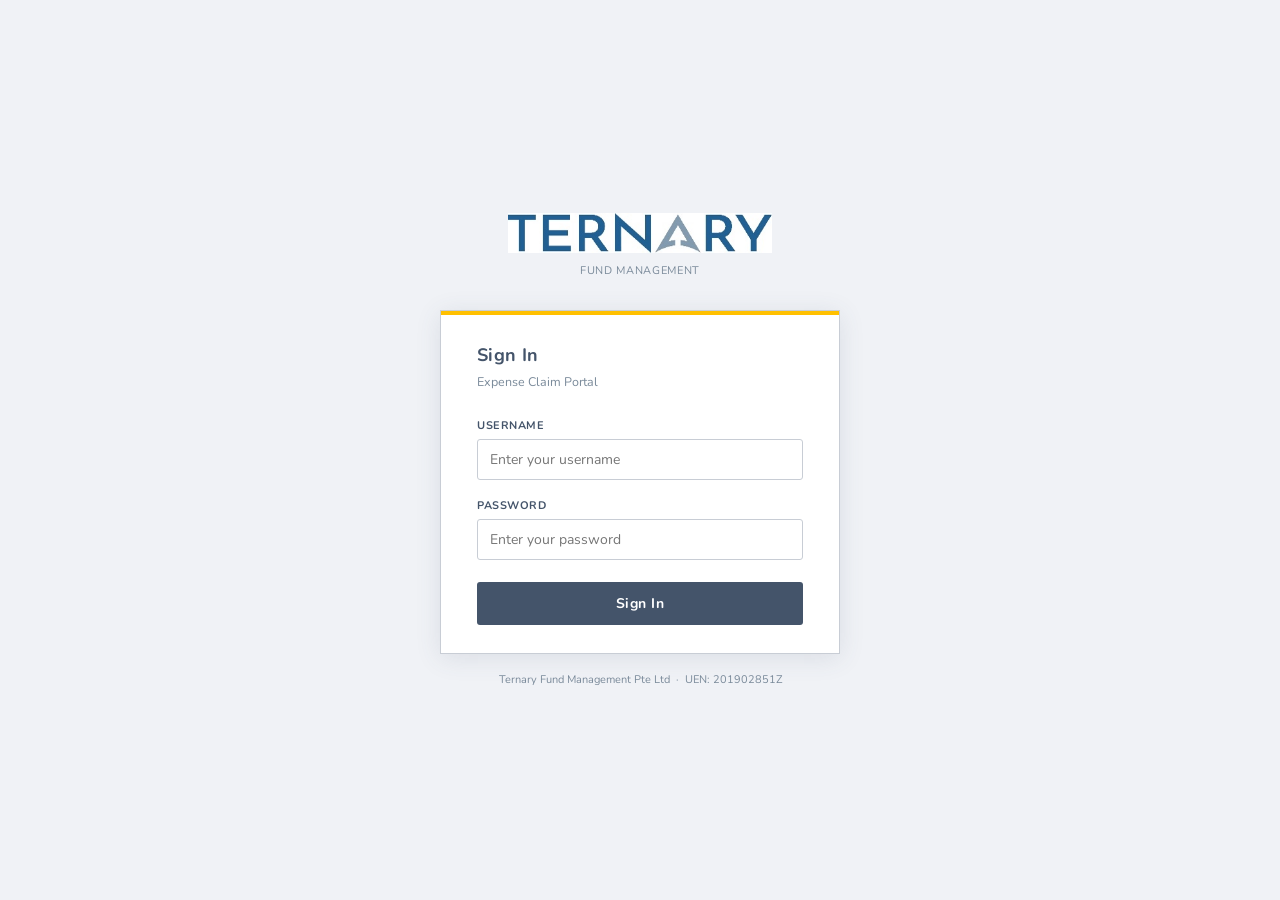
<file: templates/login.html>
<!DOCTYPE html>
<html lang="en">
<head>
  <meta charset="UTF-8" />
  <meta name="viewport" content="width=device-width, initial-scale=1.0" />
  <title>Ternary — Sign In</title>
  <link rel="preconnect" href="https://fonts.googleapis.com">
  <link href="https://fonts.googleapis.com/css2?family=Nunito:wght@300;400;600;700&display=swap" rel="stylesheet">
  <style>
    *, *::before, *::after { box-sizing: border-box; margin: 0; padding: 0; }
    :root {
      --slate: #44546A; --slate2: #5a6f89; --gold: #FFC000;
      --border: #C8CDD5; --text: #1C2A38; --muted: #7a8a9a;
      --font: 'Century Gothic', 'Nunito', 'Gill Sans', sans-serif;
    }
    body {
      font-family: var(--font);
      background: #f0f2f6;
      min-height: 100vh;
      display: flex;
      flex-direction: column;
      align-items: center;
      justify-content: center;
    }

    .login-wrap {
      width: 400px;
      max-width: 94vw;
    }

    /* Logo block */
    .login-logo {
      text-align: center;
      margin-bottom: 32px;
    }
    .login-logo img {
      height: 40px;
      display: block;
      margin: 0 auto 10px;
    }
    .login-logo-sub {
      font-size: 11px;
      color: var(--muted);
      letter-spacing: 0.06em;
      text-transform: uppercase;
    }

    /* Card */
    .login-card {
      background: #fff;
      border: 1px solid var(--border);
      box-shadow: 0 4px 24px rgba(68,84,106,0.12);
      padding: 36px 36px 28px;
    }

    .login-card h1 {
      font-size: 18px;
      font-weight: 700;
      color: var(--slate);
      margin-bottom: 6px;
      letter-spacing: 0.02em;
    }
    .login-card p {
      font-size: 12.5px;
      color: var(--muted);
      margin-bottom: 28px;
    }

    .field { display: flex; flex-direction: column; gap: 6px; margin-bottom: 18px; }
    .field label {
      font-size: 11px;
      font-weight: 700;
      color: var(--slate);
      text-transform: uppercase;
      letter-spacing: 0.05em;
    }
    .field input {
      border: 1px solid var(--border);
      border-radius: 3px;
      padding: 10px 12px;
      font-family: var(--font);
      font-size: 14px;
      color: var(--text);
      width: 100%;
      transition: border-color 0.15s;
    }
    .field input:focus { outline: none; border-color: var(--slate); }

    .error-msg {
      background: #fdecea;
      border: 1px solid #f5c6cb;
      color: #721c24;
      font-size: 12.5px;
      padding: 9px 12px;
      border-radius: 3px;
      margin-bottom: 16px;
      display: none;
    }
    .error-msg.show { display: block; }

    .login-btn {
      width: 100%;
      background: var(--slate);
      color: #fff;
      border: none;
      border-radius: 3px;
      padding: 12px;
      font-family: var(--font);
      font-size: 14px;
      font-weight: 700;
      cursor: pointer;
      letter-spacing: 0.04em;
      transition: background 0.15s;
      margin-top: 4px;
    }
    .login-btn:hover { background: var(--slate2); }
    .login-btn:disabled { opacity: 0.6; cursor: not-allowed; }

    /* Gold accent bar at top of card */
    .login-card::before {
      content: '';
      display: block;
      height: 4px;
      background: var(--gold);
      margin: -36px -36px 28px;
    }

    .login-footer {
      text-align: center;
      margin-top: 18px;
      font-size: 11px;
      color: var(--muted);
    }
  </style>
</head>
<body>

<div class="login-wrap">
  <div class="login-logo">
    <img src="/static/logo.jpg" alt="Ternary" onerror="this.style.display='none'" />
    <div class="login-logo-sub">Fund Management</div>
  </div>

  <div class="login-card">
    <h1>Sign In</h1>
    <p>Expense Claim Portal</p>

    <div class="error-msg" id="err"></div>

    <div class="field">
      <label for="username">Username</label>
      <input type="text" id="username" autocomplete="username" placeholder="Enter your username" />
    </div>
    <div class="field">
      <label for="password">Password</label>
      <input type="password" id="password" autocomplete="current-password" placeholder="Enter your password" />
    </div>

    <button class="login-btn" id="login-btn" onclick="doLogin()">Sign In</button>
  </div>

  <div class="login-footer">Ternary Fund Management Pte Ltd &nbsp;·&nbsp; UEN: 201902851Z</div>
</div>

<script>
  document.getElementById('password').addEventListener('keydown', e => {
    if (e.key === 'Enter') doLogin();
  });

  async function doLogin() {
    const btn = document.getElementById('login-btn');
    const err = document.getElementById('err');
    const username = document.getElementById('username').value.trim();
    const password = document.getElementById('password').value;

    if (!username || !password) {
      err.textContent = 'Please enter both username and password.';
      err.classList.add('show');
      return;
    }

    btn.disabled = true;
    btn.textContent = 'Signing in…';
    err.classList.remove('show');

    try {
      const res = await fetch('/login', {
        method: 'POST',
        headers: { 'Content-Type': 'application/json' },
        body: JSON.stringify({ username: username.toLowerCase(), password })
      });
      const data = await res.json();
      if (!res.ok) {
        err.textContent = data.error || 'Login failed.';
        err.classList.add('show');
        btn.disabled = false;
        btn.textContent = 'Sign In';
        return;
      }
      window.location.href = data.role === 'admin' ? '/admin' : '/';
    } catch {
      err.textContent = 'Server error. Is the app running?';
      err.classList.add('show');
      btn.disabled = false;
      btn.textContent = 'Sign In';
    }
  }
</script>
</body>
</html>
</file>
